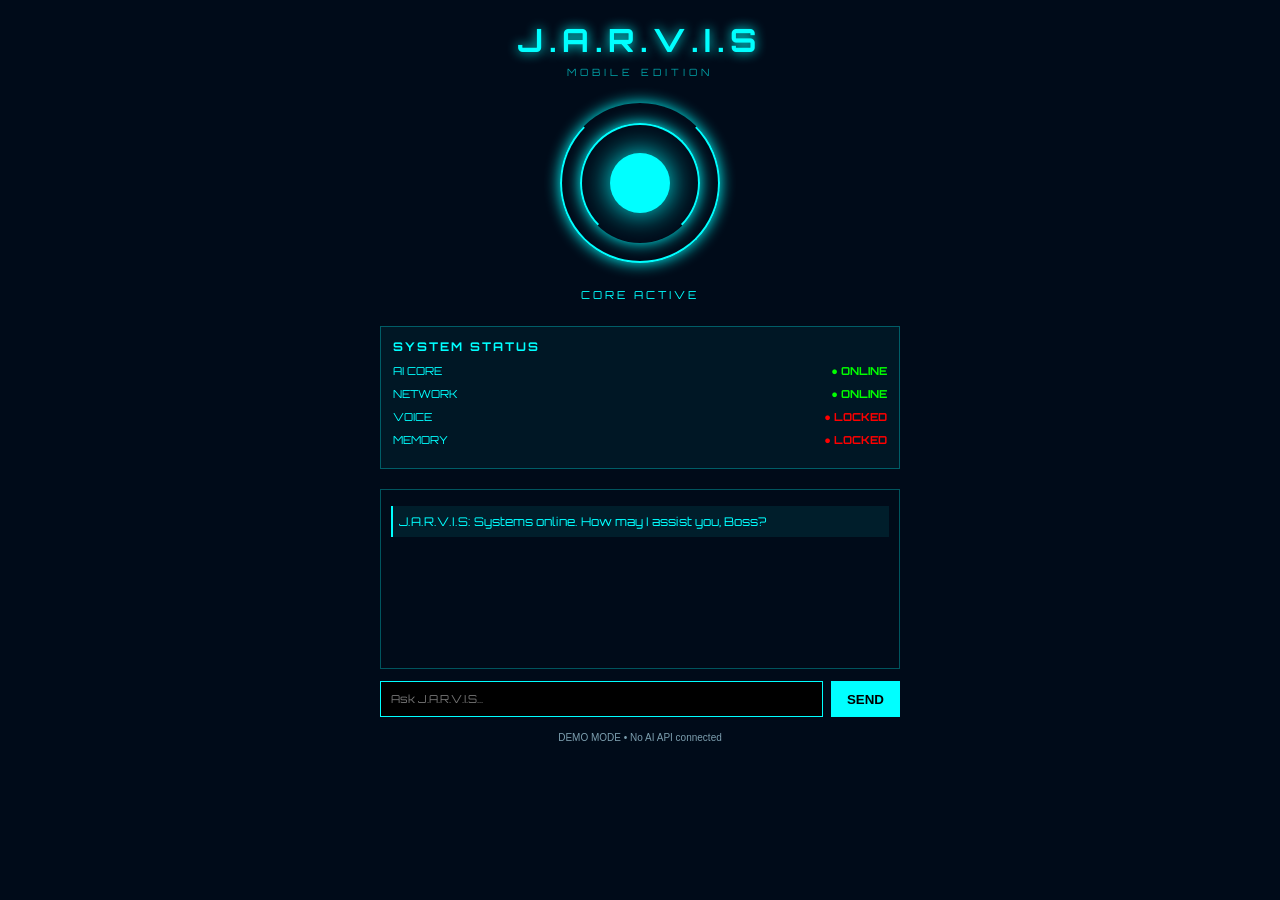
<file: index.html>
<!DOCTYPE html>
<html lang="en">
<head>
<meta charset="UTF-8">
<meta name="viewport" content="width=device-width, initial-scale=1">
<meta name="theme-color" content="#000b19">
<title>J.A.R.V.I.S</title>
<link rel="stylesheet" href="style.css">
</head>
<body>
<header><h1>J.A.R.V.I.S</h1><p>MOBILE EDITION</p></header>
<main>
<div class="core" aria-label="Animated AI core"><div class="ring r1"></div><div class="ring r2"></div><div class="center"></div></div>
<p class="core-text">CORE ACTIVE</p>
<section class="status"><h2>SYSTEM STATUS</h2><div class="row"><span>AI CORE</span><b class="on">● ONLINE</b></div><div class="row"><span>NETWORK</span><b id="network" class="on">● ONLINE</b></div><div class="row"><span>VOICE</span><b id="voice" class="off">● LOCKED</b></div><div class="row"><span>MEMORY</span><b class="off">● LOCKED</b></div></section>
<section class="chat" id="chat" aria-live="polite"><div class="msg ai">J.A.R.V.I.S: Systems online. How may I assist you, Boss?</div></section>
<form class="input-area" id="chat-form"><input id="msg" placeholder="Ask J.A.R.V.I.S..." autocomplete="off" aria-label="Your message"><button id="send" type="submit">SEND</button></form>
<p class="note">DEMO MODE • No AI API connected</p>
</main>
<script src="script.js"></script>
</body>
</html>
</file>
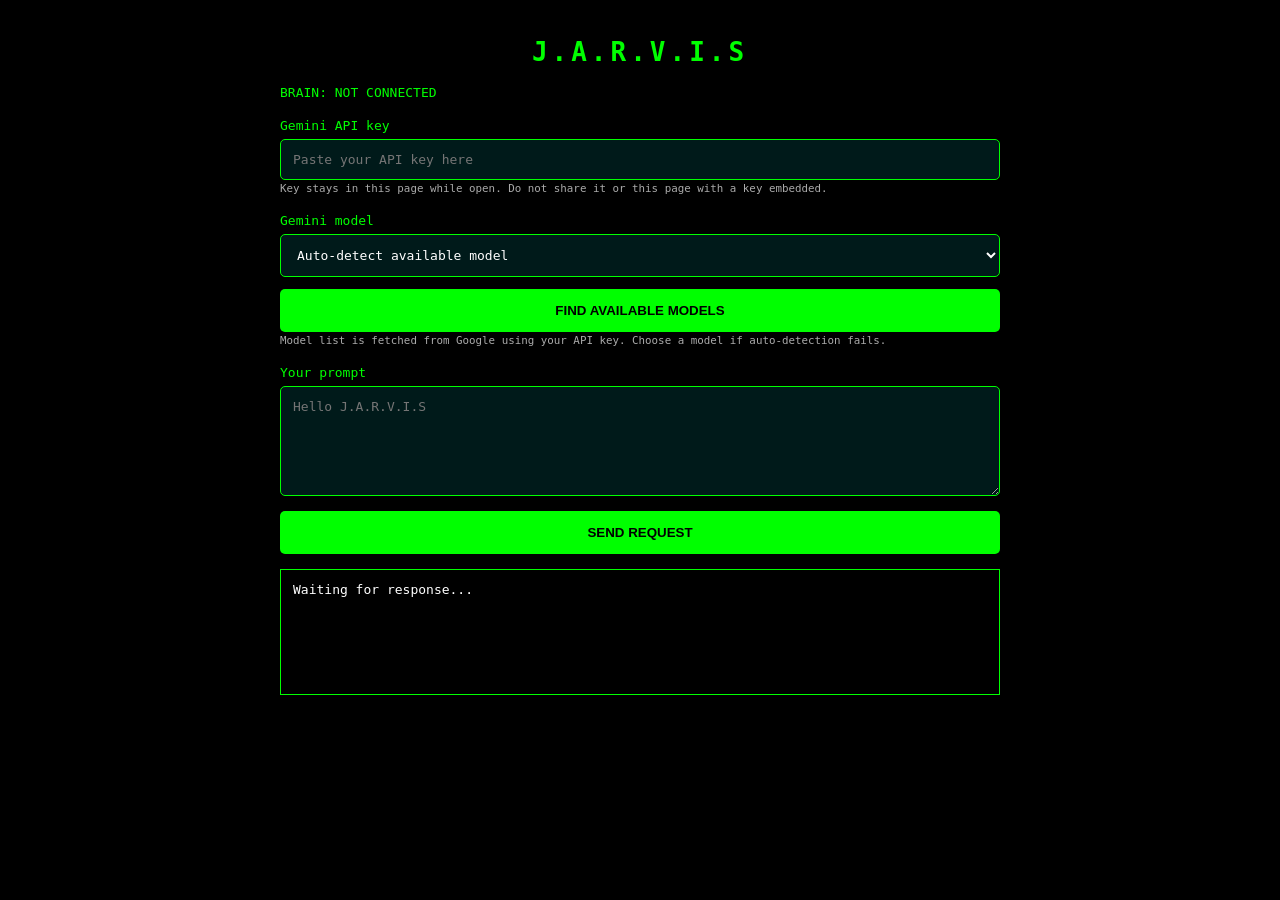
<file: jarvis-test-fixed.html>
<!DOCTYPE html>
<html lang="en">
<head>
<meta charset="UTF-8"><meta name="viewport" content="width=device-width, initial-scale=1">
<title>J.A.R.V.I.S Brain Test</title>
<style>
body{background:#000;color:#0f0;font-family:monospace;padding:20px;max-width:720px;margin:auto}h1{text-align:center;letter-spacing:4px}label{display:block;margin:18px 0 6px}textarea,input,select{box-sizing:border-box;width:100%;background:#001a1a;color:#fff;border:1px solid #0f0;padding:12px;border-radius:5px;font:inherit}textarea{min-height:110px}button{width:100%;padding:14px;background:#0f0;color:#000;border:0;border-radius:5px;font-weight:bold;cursor:pointer;margin-top:12px}#reply{white-space:pre-wrap;border:1px solid #0f0;padding:12px;margin-top:15px;min-height:100px;color:#fff}small{color:#aaa}#status{margin:15px 0}</style>
</head>
<body>
<h1>J.A.R.V.I.S</h1>
<div id="status">BRAIN: NOT CONNECTED</div>
<label for="key">Gemini API key</label><input id="key" type="password" autocomplete="off" placeholder="Paste your API key here"><small>Key stays in this page while open. Do not share it or this page with a key embedded.</small>
<label for="model">Gemini model</label><select id="model"><option value="">Auto-detect available model</option></select><button id="models" type="button">FIND AVAILABLE MODELS</button><small>Model list is fetched from Google using your API key. Choose a model if auto-detection fails.</small><label for="prompt">Your prompt</label><textarea id="prompt" placeholder="Hello J.A.R.V.I.S"></textarea>
<button id="send">SEND REQUEST</button><div id="reply">Waiting for response...</div>
<script>
const keyEl=document.getElementById('key'), promptEl=document.getElementById('prompt'), reply=document.getElementById('reply'), statusEl=document.getElementById('status'), btn=document.getElementById('send');
const modelEl=document.getElementById('model');
async function getModels(key){
 const res=await fetch('https://generativelanguage.googleapis.com/v1beta/models?pageSize=100',{headers:{'x-goog-api-key':key}});
 const data=await res.json();
 if(!res.ok)throw new Error(data.error?.message||`HTTP ${res.status}`);
 const models=(data.models||[]).filter(m=>(m.supportedGenerationMethods||[]).includes('generateContent'));
 modelEl.innerHTML='<option value="">Auto-select best available</option>';
 models.forEach(m=>{const o=document.createElement('option');o.value=m.name;o.textContent=m.displayName?`${m.displayName} (${m.name})`:m.name;modelEl.appendChild(o)});
 if(!models.length)throw new Error('No generateContent models available for this API key.');
 return models;
}
document.getElementById('models').addEventListener('click',async()=>{
 const key=keyEl.value.trim();if(!key){reply.textContent='Enter your API key first.';return;}
 reply.textContent='Finding available models...';
 try{const models=await getModels(key);reply.textContent=`Found ${models.length} compatible models. Select one or use Auto-select.`;}
 catch(e){reply.textContent='MODEL LIST ERROR: '+e.message;}
});
btn.addEventListener('click',async()=>{
const key=keyEl.value.trim(),prompt=promptEl.value.trim();
if(!key||!prompt){reply.textContent='Please enter your API key and prompt.';return;}
btn.disabled=true;reply.textContent='PROCESSING...';statusEl.textContent='CONNECTING...';
try{
let model=modelEl.value;
if(!model){
 const models=await getModels(key);
 const preferred=['gemini-3.8-flash','gemini-3-flash','gemini-2.5-flash-lite'];
 model=(preferred.map(n=>models.find(m=>m.name==='models/'+n)).find(Boolean)||models.find(m=>/flash/i.test(m.name)&&!/preview|exp/i.test(m.name))||models[0]).name;
 modelEl.value=model;
}
const response=await fetch('https://generativelanguage.googleapis.com/v1beta/'+encodeURI(model)+':generateContent',{method:'POST',headers:{'Content-Type':'application/json','x-goog-api-key':key},body:JSON.stringify({contents:[{parts:[{text:prompt}]}]})});
const data=await response.json();
if(!response.ok)throw new Error(data.error?.message||`HTTP ${response.status}`);
const answer=(data.candidates||[]).flatMap(c=>(c.content?.parts||[]).map(p=>p.text||'')).join('\n').trim();
reply.textContent=answer||'No text returned. '+JSON.stringify(data);statusEl.textContent='✓ BRAIN ONLINE ('+model+')';statusEl.style.color='#0f0';
}catch(err){reply.textContent='ERROR: '+err.message;statusEl.textContent='CONNECTION FAILED';statusEl.style.color='#f66';}
finally{btn.disabled=false;}
});
</script>
</body></html>
</file>
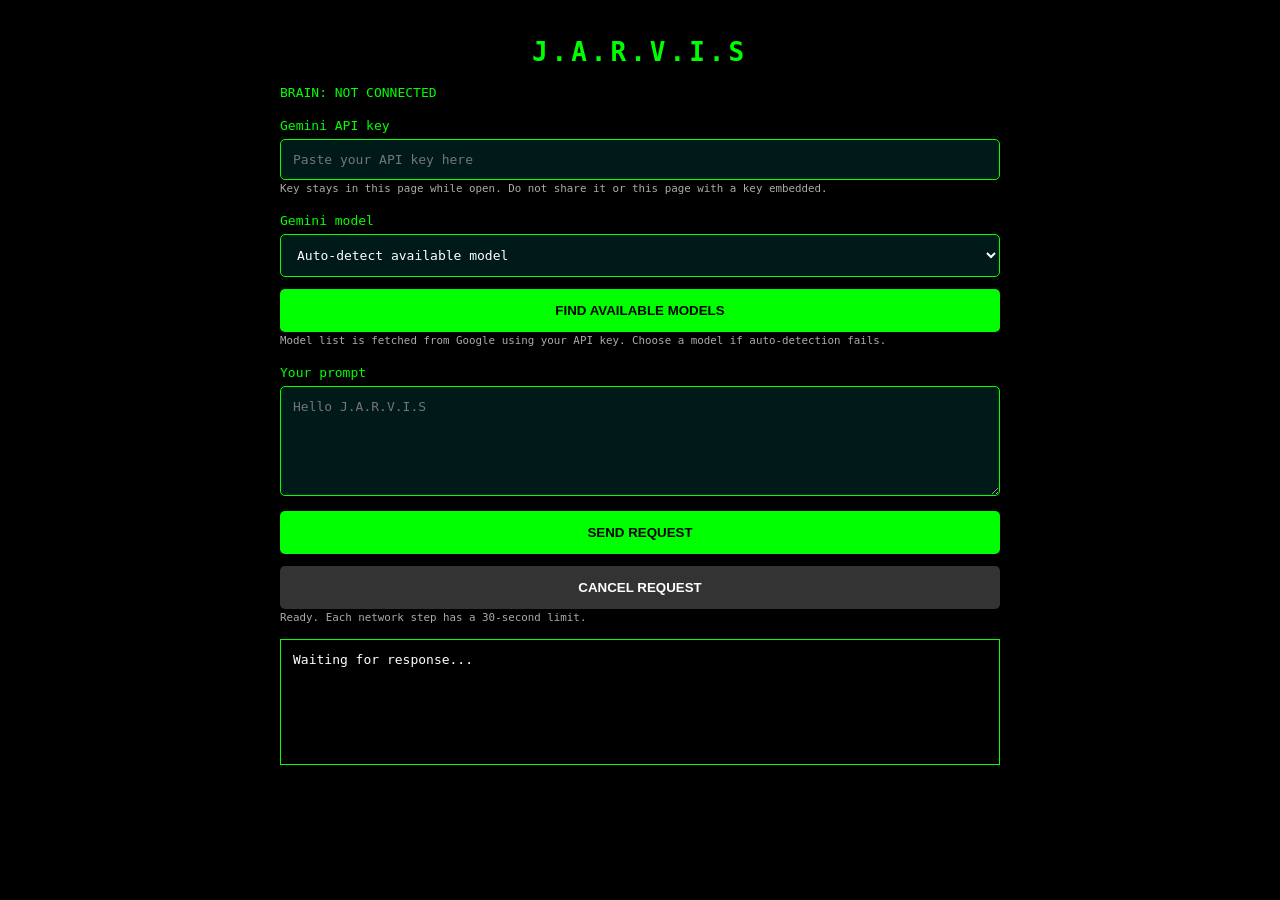
<file: jarvis-test-v3.html>
<!DOCTYPE html>
<html lang="en">
<head>
<meta charset="UTF-8"><meta name="viewport" content="width=device-width, initial-scale=1">
<title>J.A.R.V.I.S Brain Test</title>
<style>
body{background:#000;color:#0f0;font-family:monospace;padding:20px;max-width:720px;margin:auto}h1{text-align:center;letter-spacing:4px}label{display:block;margin:18px 0 6px}textarea,input,select{box-sizing:border-box;width:100%;background:#001a1a;color:#fff;border:1px solid #0f0;padding:12px;border-radius:5px;font:inherit}textarea{min-height:110px}button{width:100%;padding:14px;background:#0f0;color:#000;border:0;border-radius:5px;font-weight:bold;cursor:pointer;margin-top:12px}#reply{white-space:pre-wrap;border:1px solid #0f0;padding:12px;margin-top:15px;min-height:100px;color:#fff}small{color:#aaa}#status{margin:15px 0}</style>
</head>
<body>
<h1>J.A.R.V.I.S</h1>
<div id="status">BRAIN: NOT CONNECTED</div>
<label for="key">Gemini API key</label><input id="key" type="password" autocomplete="off" placeholder="Paste your API key here"><small>Key stays in this page while open. Do not share it or this page with a key embedded.</small>
<label for="model">Gemini model</label><select id="model"><option value="">Auto-detect available model</option></select><button id="models" type="button">FIND AVAILABLE MODELS</button><small>Model list is fetched from Google using your API key. Choose a model if auto-detection fails.</small><label for="prompt">Your prompt</label><textarea id="prompt" placeholder="Hello J.A.R.V.I.S"></textarea>
<button id="send">SEND REQUEST</button><button id="cancel" type="button" style="background:#333;color:white">CANCEL REQUEST</button><small id="stage">Ready. Each network step has a 30-second limit.</small><div id="reply">Waiting for response...</div>
<script>
const keyEl=document.getElementById('key'), promptEl=document.getElementById('prompt'), reply=document.getElementById('reply'), statusEl=document.getElementById('status'), btn=document.getElementById('send');
const modelEl=document.getElementById('model');
let activeController=null;
const stage=document.getElementById('stage');
function stop(){if(activeController)activeController.abort();}
document.getElementById('cancel').addEventListener('click',()=>{stop();stage.textContent='Cancelled by user.';});
async function timedFetch(url,options={},description='API request'){
 const controller=new AbortController();activeController=controller;
 const timeout=setTimeout(()=>controller.abort(),30000);
 stage.textContent=description+' (maximum 30 seconds)...';
 try{return await fetch(url,{...options,signal:controller.signal});}
 catch(e){if(e.name==='AbortError')throw new Error(description+' timed out or was cancelled. Try opening this file from an HTTPS-hosted page if local-file access is blocked.');throw new Error(description+': '+e.message+' (check internet access and browser restrictions)');}
 finally{clearTimeout(timeout);if(activeController===controller)activeController=null;}
}
async function getModels(key){
 const res=await timedFetch('https://generativelanguage.googleapis.com/v1beta/models?pageSize=100',{headers:{'x-goog-api-key':key}},'Fetching model list');
 const data=await res.json();
 if(!res.ok)throw new Error(data.error?.message||`HTTP ${res.status}`);
 const models=(data.models||[]).filter(m=>(m.supportedGenerationMethods||[]).includes('generateContent'));
 modelEl.innerHTML='<option value="">Auto-select best available</option>';
 models.forEach(m=>{const o=document.createElement('option');o.value=m.name;o.textContent=m.displayName?`${m.displayName} (${m.name})`:m.name;modelEl.appendChild(o)});
 if(!models.length)throw new Error('No generateContent models available for this API key.');
 return models;
}
document.getElementById('models').addEventListener('click',async()=>{
 const key=keyEl.value.trim();if(!key){reply.textContent='Enter your API key first.';return;}
 reply.textContent='Finding available models...';
 try{const models=await getModels(key);reply.textContent=`Found ${models.length} compatible models. Select one or use Auto-select.`;}
 catch(e){reply.textContent='MODEL LIST ERROR: '+e.message;stage.textContent='Model lookup failed.';}
});
btn.addEventListener('click',async()=>{
const key=keyEl.value.trim(),prompt=promptEl.value.trim();
if(!key||!prompt){reply.textContent='Please enter your API key and prompt.';return;}
btn.disabled=true;reply.textContent='PROCESSING...';statusEl.textContent='CONNECTING...';
try{
let model=modelEl.value;
if(!model){
 const models=await getModels(key);
 const preferred=['gemini-3.8-flash','gemini-3-flash','gemini-2.5-flash-lite'];
 model=(preferred.map(n=>models.find(m=>m.name==='models/'+n)).find(Boolean)||models.find(m=>/flash/i.test(m.name)&&!/preview|exp/i.test(m.name))||models[0]).name;
 modelEl.value=model;
}
const response=await timedFetch('https://generativelanguage.googleapis.com/v1beta/'+encodeURI(model)+':generateContent',{method:'POST',headers:{'Content-Type':'application/json','x-goog-api-key':key},body:JSON.stringify({contents:[{parts:[{text:prompt}]}]})},'Generating answer');
const data=await response.json();
if(!response.ok)throw new Error(data.error?.message||`HTTP ${response.status}`);
const answer=(data.candidates||[]).flatMap(c=>(c.content?.parts||[]).map(p=>p.text||'')).join('\n').trim();
reply.textContent=answer||'No text returned. '+JSON.stringify(data);stage.textContent='Completed.';statusEl.textContent='✓ BRAIN ONLINE ('+model+')';statusEl.style.color='#0f0';
}catch(err){reply.textContent='ERROR: '+err.message;stage.textContent='Request failed; see error below.';statusEl.textContent='CONNECTION FAILED';statusEl.style.color='#f66';}
finally{btn.disabled=false;}
});
</script>
</body></html>
</file>
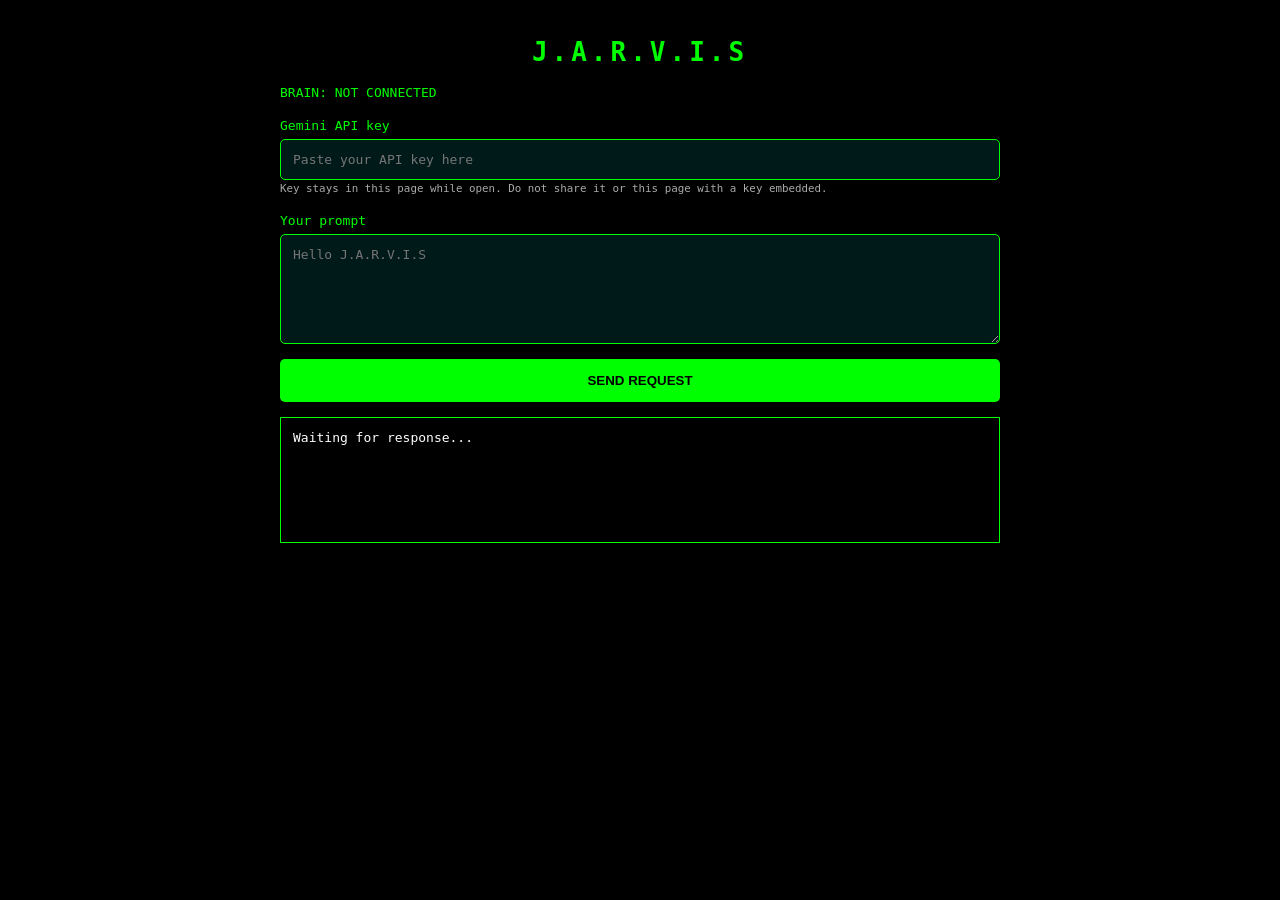
<file: jarvis-test.html>
<!DOCTYPE html>
<html lang="en">
<head>
<meta charset="UTF-8"><meta name="viewport" content="width=device-width, initial-scale=1">
<title>J.A.R.V.I.S Brain Test</title>
<style>
body{background:#000;color:#0f0;font-family:monospace;padding:20px;max-width:720px;margin:auto}h1{text-align:center;letter-spacing:4px}label{display:block;margin:18px 0 6px}textarea,input{box-sizing:border-box;width:100%;background:#001a1a;color:#fff;border:1px solid #0f0;padding:12px;border-radius:5px;font:inherit}textarea{min-height:110px}button{width:100%;padding:14px;background:#0f0;color:#000;border:0;border-radius:5px;font-weight:bold;cursor:pointer;margin-top:12px}#reply{white-space:pre-wrap;border:1px solid #0f0;padding:12px;margin-top:15px;min-height:100px;color:#fff}small{color:#aaa}#status{margin:15px 0}</style>
</head>
<body>
<h1>J.A.R.V.I.S</h1>
<div id="status">BRAIN: NOT CONNECTED</div>
<label for="key">Gemini API key</label><input id="key" type="password" autocomplete="off" placeholder="Paste your API key here"><small>Key stays in this page while open. Do not share it or this page with a key embedded.</small>
<label for="prompt">Your prompt</label><textarea id="prompt" placeholder="Hello J.A.R.V.I.S"></textarea>
<button id="send">SEND REQUEST</button><div id="reply">Waiting for response...</div>
<script>
const keyEl=document.getElementById('key'), promptEl=document.getElementById('prompt'), reply=document.getElementById('reply'), statusEl=document.getElementById('status'), btn=document.getElementById('send');
btn.addEventListener('click',async()=>{
const key=keyEl.value.trim(),prompt=promptEl.value.trim();
if(!key||!prompt){reply.textContent='Please enter your API key and prompt.';return;}
btn.disabled=true;reply.textContent='PROCESSING...';statusEl.textContent='CONNECTING...';
try{
const response=await fetch('https://generativelanguage.googleapis.com/v1beta/models/gemini-2.5-flash:generateContent',{method:'POST',headers:{'Content-Type':'application/json','x-goog-api-key':key},body:JSON.stringify({contents:[{parts:[{text:prompt}]}]})});
const data=await response.json();
if(!response.ok)throw new Error(data.error?.message||`HTTP ${response.status}`);
const answer=(data.candidates||[]).flatMap(c=>(c.content?.parts||[]).map(p=>p.text||'')).join('\n').trim();
reply.textContent=answer||'No text returned. '+JSON.stringify(data);statusEl.textContent='✓ BRAIN ONLINE';statusEl.style.color='#0f0';
}catch(err){reply.textContent='ERROR: '+err.message;statusEl.textContent='CONNECTION FAILED';statusEl.style.color='#f66';}
finally{btn.disabled=false;}
});
</script>
</body></html>
</file>
<file: style.css>
@import url('https://fonts.googleapis.com/css2?family=Orbitron:wght@400;700&display=swap');
*{margin:0;padding:0;box-sizing:border-box}body{background:#000b19;color:#0ff;font-family:Orbitron,Arial,sans-serif;padding:20px;min-height:100vh}main{max-width:520px;margin:auto}header{text-align:center}header h1{letter-spacing:6px;text-shadow:0 0 12px #0ff;font-size:clamp(22px,6vw,32px)}header p{font-size:10px;letter-spacing:4px;opacity:.6;margin-top:6px}.core{position:relative;width:160px;height:160px;margin:25px auto}.ring{position:absolute;border:2px solid #0ff;border-radius:50%;box-shadow:0 0 15px #0ff}.r1{inset:0;border-top-color:transparent;animation:spin 3s linear infinite}.r2{inset:20px;border-bottom-color:transparent;animation:spin 2s linear infinite reverse}.center{position:absolute;inset:50px;background:#0ff;border-radius:50%;box-shadow:0 0 30px #0ff;animation:pulse 1.5s infinite}@keyframes spin{to{transform:rotate(360deg)}}@keyframes pulse{50%{opacity:.4}}.core-text{text-align:center;font-size:11px;letter-spacing:3px;margin-bottom:24px}.status{border:1px solid rgba(0,255,255,.3);background:rgba(0,255,255,.05);padding:12px;margin:20px 0}.status h2{font-size:12px;letter-spacing:2px;margin-bottom:10px}.row{display:flex;justify-content:space-between;gap:8px;font-size:11px;margin:9px 0}.on{color:#0f0}.off{color:#f00}.chat{border:1px solid rgba(0,255,255,.3);height:180px;overflow-y:auto;padding:10px;font-size:12px;line-height:1.6}.msg{margin:6px 0;padding:6px;border-left:2px solid #0ff;background:rgba(0,255,255,.08);overflow-wrap:anywhere}.msg.user{border-left-color:#fff}.input-area{display:flex;gap:8px;margin-top:12px}input{flex:1;min-width:0;background:#000;border:1px solid #0ff;color:#0ff;padding:10px;font:inherit;font-size:11px}button{background:#0ff;color:#000;border:none;padding:10px 16px;font-weight:bold;cursor:pointer}.note{text-align:center;color:#7b9eae;font:10px Arial,sans-serif;margin:15px 0}
</file>
